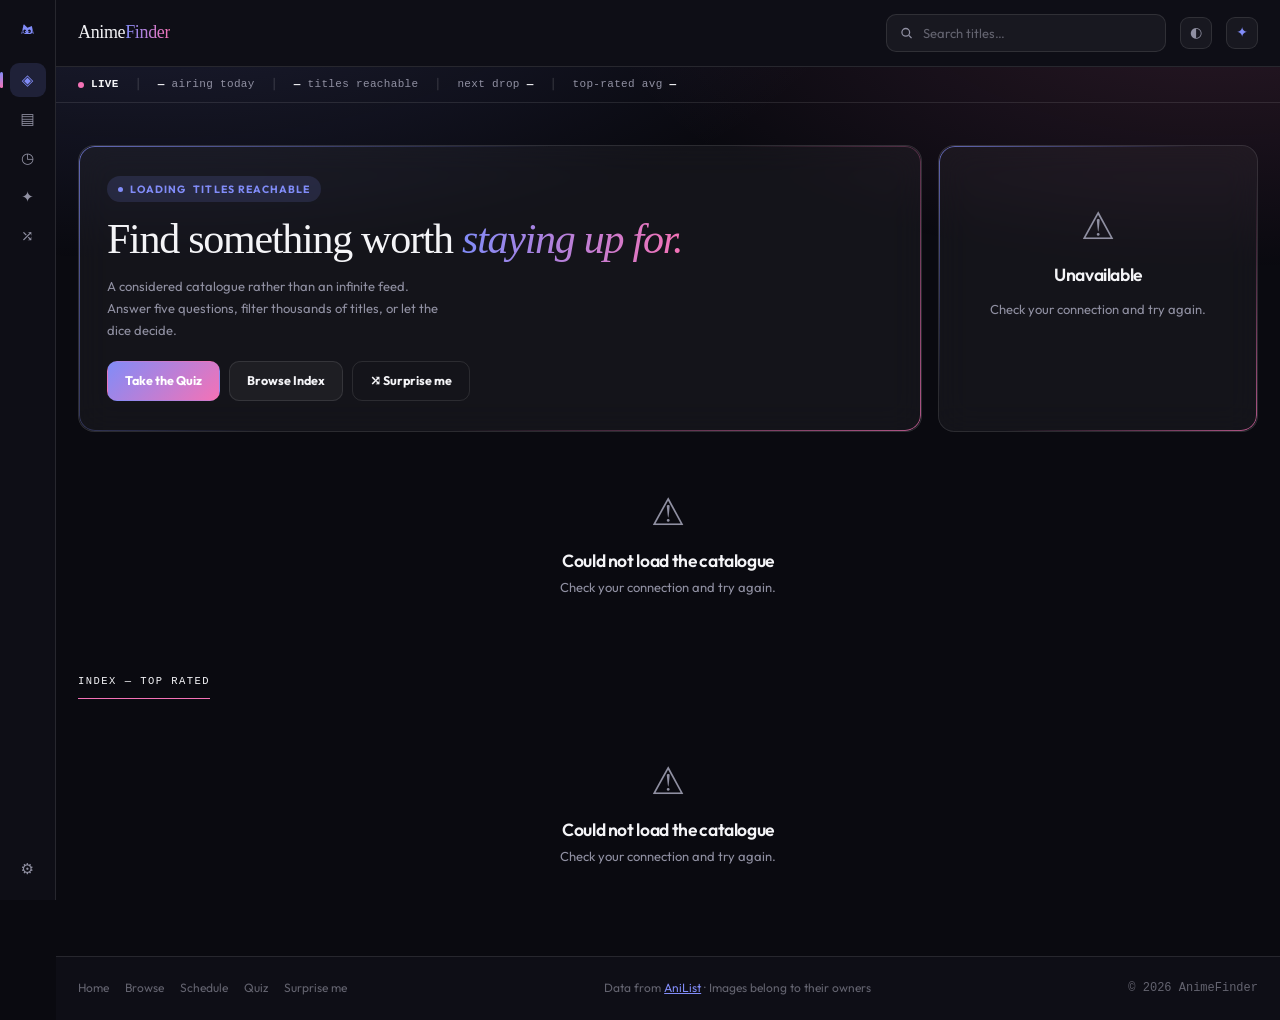
<file: index.html>
<!DOCTYPE html>
<html lang="en" data-mode="dark">
<head>
<meta charset="UTF-8">
<meta name="viewport" content="width=device-width, initial-scale=1.0">
<title>AnimeFinder — Discover Your Next Favorite Anime</title>
<meta name="description" content="A considered catalogue of anime. Ranked, scored, and quiet enough to browse.">
<meta name="theme-color" content="#0a0a10">
<link rel="icon" href="data:image/svg+xml,%3Csvg xmlns='http://www.w3.org/2000/svg' viewBox='0 0 100 100'%3E%3Cg fill='%23e8304f'%3E%3Cpath fill-rule='evenodd' d='M34.5 27.7 L30.6 35.2 C30.2 36.4 31.4 36.8 32.4 37.4 C30.4 38 30 39 30.4 40 L28.6 48 C26.8 60 30.5 69.8 45 69.8 L58 69.8 C72.5 69.8 74 60 71.8 48 L68.9 34.5 L50 42 Z M31.7 57.4 a6.5 7.4 0 1 0 13 0 a6.5 7.4 0 1 0 -13 0 Z M51.6 57.4 a6.5 7.4 0 1 0 13 0 a6.5 7.4 0 1 0 -13 0 Z'/%3E%3Cellipse cx='41.2' cy='58.4' rx='2.4' ry='3.4'/%3E%3Cellipse cx='55.7' cy='58.4' rx='2.4' ry='3.4'/%3E%3C/g%3E%3Cg stroke='%23e8304f' stroke-width='2.4' stroke-linecap='round' fill='none'%3E%3Cpath d='M23.6 61.6 L27.8 63.4'/%3E%3Cpath d='M23.2 66.9 L27.4 65.2'/%3E%3Cpath d='M76.4 61.6 L72.2 63.4'/%3E%3Cpath d='M76.8 66.9 L72.6 65.2'/%3E%3C/g%3E%3C/svg%3E">
<link rel="preconnect" href="https://fonts.googleapis.com">
<link rel="preconnect" href="https://fonts.gstatic.com" crossorigin>
<link rel="preconnect" href="https://s4.anilist.co">
<link href="https://fonts.googleapis.com/css2?family=Outfit:wght@300;400;500;600;700&display=swap" rel="stylesheet">
<style>
/* ============================================================
   1. TOKENS
   Every colour in the app resolves through these. A theme is a
   block of variable assignments; components never name a colour.
   ============================================================ */
:root{
  --serif: Georgia, "Times New Roman", serif;
  --mono: ui-monospace, "SF Mono", Menlo, Consolas, monospace;
  --sans: 'Outfit', system-ui, -apple-system, "Segoe UI", sans-serif;
  --rail-w: 56px;
  --ease: cubic-bezier(.22,.68,.36,1);
  color-scheme: dark;
}
[data-mode="dark"]{
  --bg:#0a0a10; --bg2:#0e0e16; --sf:#14141d; --sf2:#1c1c28;
  --glass:rgba(255,255,255,.045); --glass2:rgba(255,255,255,.08);
  --bd:rgba(255,255,255,.10); --bd2:rgba(255,255,255,.22);
  --tx:#f4f4f7; --mu:#9090a2; --dim:#63636f;
  --ac1:#818cf8; --ac2:#f472b6; --aci:#0a0a12;
  --acsoft:rgba(129,140,248,.15);
  --shi:rgba(0,0,0,.9);
  --score-hi:#4ade80; --score-mid:#fbbf24; --score-lo:#fb923c;
  --ovl:rgba(6,6,12,.72);
  --bar:rgba(10,10,16,.82);
  --sh:0 20px 50px -24px rgba(0,0,0,.9);
}
[data-mode="light"]{
  --bg:#f6f6fa; --bg2:#eeeef5; --sf:#ffffff; --sf2:#f7f7fb;
  --glass:rgba(255,255,255,.66); --glass2:rgba(255,255,255,.9);
  --bd:rgba(18,18,32,.12); --bd2:rgba(18,18,32,.26);
  --tx:#12121a; --mu:#5e5e72; --dim:#8b8b9c;
  --ac1:#4f46e5; --ac2:#db2777; --aci:#ffffff;
  --acsoft:rgba(79,70,229,.12);
  --shi:rgba(40,40,80,.30);
  --score-hi:#15803d; --score-mid:#b45309; --score-lo:#c2410c;
  --ovl:rgba(20,20,40,.42);
  --bar:rgba(246,246,250,.85);
  --sh:0 16px 40px -22px rgba(40,40,80,.35);
  color-scheme: light;
}

/* ============================================================
   1b. THEMES
   Accent pairs layered over the dark/light surface system, so every
   theme works in both modes. Light variants are darkened to hold
   contrast on light surfaces.
   ============================================================ */
[data-mode="dark"][data-theme="indigo"]{--ac1:#818cf8;--ac2:#f472b6;--acsoft:rgba(129,140,248,.15)}
[data-mode="dark"][data-theme="ember"] {--ac1:#fb923c;--ac2:#f43f5e;--acsoft:rgba(251,146,60,.15)}
[data-mode="dark"][data-theme="mint"]  {--ac1:#2dd4bf;--ac2:#a3e635;--acsoft:rgba(45,212,191,.14)}
[data-mode="dark"][data-theme="violet"]{--ac1:#a78bfa;--ac2:#e879f9;--acsoft:rgba(167,139,250,.16)}
[data-mode="dark"][data-theme="rose"]  {--ac1:#fb7185;--ac2:#fcd34d;--acsoft:rgba(251,113,133,.15)}

[data-mode="light"][data-theme="indigo"]{--ac1:#4f46e5;--ac2:#be185d;--acsoft:rgba(79,70,229,.12)}
[data-mode="light"][data-theme="ember"] {--ac1:#c2410c;--ac2:#b91c1c;--acsoft:rgba(194,65,12,.12)}
[data-mode="light"][data-theme="mint"]  {--ac1:#0f766e;--ac2:#4d7c0f;--acsoft:rgba(15,118,110,.12)}
[data-mode="light"][data-theme="violet"]{--ac1:#6d28d9;--ac2:#a21caf;--acsoft:rgba(109,40,217,.12)}
[data-mode="light"][data-theme="rose"]  {--ac1:#be123c;--ac2:#a16207;--acsoft:rgba(190,18,60,.12)}

/* ---------- pastel themes ----------
   Pastels are light by nature, so dark mode uses the soft tints directly
   while light mode steps them down to a readable mid-tone and washes the
   surfaces with the same hue. */
[data-mode="dark"][data-theme="sorbet"]{--ac1:#f9a8d4;--ac2:#fdba74;--acsoft:rgba(249,168,212,.16);--bg:#0e0a10;--bg2:#141017}
[data-mode="dark"][data-theme="cloud"] {--ac1:#a5b4fc;--ac2:#7dd3fc;--acsoft:rgba(165,180,252,.16);--bg:#0a0a11;--bg2:#10101a}
[data-mode="dark"][data-theme="matcha"]{--ac1:#86efac;--ac2:#bef264;--acsoft:rgba(134,239,172,.15);--bg:#0a0f0d;--bg2:#0f1512}
[data-mode="dark"][data-theme="blush"] {--ac1:#fda4af;--ac2:#d8b4fe;--acsoft:rgba(253,164,175,.16);--bg:#100a11;--bg2:#171018}

[data-mode="light"][data-theme="sorbet"]{--ac1:#e0447c;--ac2:#ea7317;--acsoft:rgba(224,68,124,.11);--bg:#fff7f9;--bg2:#fdeef2}
[data-mode="light"][data-theme="cloud"] {--ac1:#5561e6;--ac2:#0b93d9;--acsoft:rgba(85,97,230,.11);--bg:#f5f7ff;--bg2:#eaeffc}
[data-mode="light"][data-theme="matcha"]{--ac1:#10a37a;--ac2:#6f9e14;--acsoft:rgba(16,163,122,.11);--bg:#f4fbf7;--bg2:#e7f5ec}
[data-mode="light"][data-theme="blush"] {--ac1:#e8446b;--ac2:#8b5cf6;--acsoft:rgba(232,68,107,.11);--bg:#fff6f8;--bg2:#fceef3}

/* ============================================================
   2. BASE
   ============================================================ */
*,*::before,*::after{box-sizing:border-box}
html{-webkit-text-size-adjust:100%}
body{
  margin:0; background:var(--bg); color:var(--tx);
  font:400 15px/1.55 var(--sans);
  -webkit-font-smoothing:antialiased;
  transition:background .3s,color .3s;
}
body::before{
  content:""; position:fixed; inset:0; pointer-events:none; z-index:0;
  background:
    radial-gradient(90% 55% at 12% -5%, color-mix(in srgb,var(--ac1) 16%,transparent), transparent 62%),
    radial-gradient(80% 50% at 95% 0%,  color-mix(in srgb,var(--ac2) 13%,transparent), transparent 60%);
}
h1,h2,h3,h4{margin:0; font-weight:600; letter-spacing:-.02em; line-height:1.15}
p{margin:0}
a{color:inherit}
button,input,select{font:inherit; color:inherit}
img{display:block; max-width:100%}
::selection{background:var(--ac1); color:var(--aci)}
:focus-visible{outline:2px solid var(--ac1); outline-offset:2px; border-radius:6px}
.sr{position:absolute;width:1px;height:1px;overflow:hidden;clip:rect(0 0 0 0);white-space:nowrap}
.mono{font-family:var(--mono)}
.serif{font-family:var(--serif)}

/* scrollbars */
*::-webkit-scrollbar{width:9px;height:9px}
*::-webkit-scrollbar-track{background:var(--bg2)}
*::-webkit-scrollbar-thumb{background:var(--bd2);border-radius:5px}
*::-webkit-scrollbar-thumb:hover{background:var(--mu)}
.nobar::-webkit-scrollbar{display:none}
.nobar{-ms-overflow-style:none; scrollbar-width:none}

/* ============================================================
   3. MATERIALS  — glass, gradient hairline, gradient fills
   ============================================================ */
.glass{
  position:relative; background:var(--glass);
  backdrop-filter:blur(16px); -webkit-backdrop-filter:blur(16px);
  border:1px solid var(--bd); border-radius:var(--r,16px);
}
/* signature: 1px gradient edge */
.grad-br{position:relative}
.grad-br::after{
  content:""; position:absolute; inset:0; border-radius:inherit; padding:1px;
  pointer-events:none;
  background:linear-gradient(135deg,var(--ac1),transparent 42%,transparent 58%,var(--ac2));
  -webkit-mask:linear-gradient(#000 0 0) content-box,linear-gradient(#000 0 0);
  -webkit-mask-composite:xor; mask-composite:exclude;
  opacity:.7;
}
.grad-t{
  background:linear-gradient(90deg,var(--ac1),var(--ac2));
  -webkit-background-clip:text; background-clip:text; color:transparent;
}
.grad-b{background:linear-gradient(135deg,var(--ac1),var(--ac2)); color:#fff}
.grad-brd{border:1px solid transparent; background-image:linear-gradient(var(--bg),var(--bg)),linear-gradient(135deg,var(--ac1),var(--ac2)); background-origin:border-box; background-clip:padding-box,border-box}

/* ============================================================
   4. SHELL — rail + main
   ============================================================ */
.shell{position:relative;z-index:1;display:grid;grid-template-columns:var(--rail-w) minmax(0,1fr);min-height:100vh}
.rail{
  position:sticky; top:0; height:100vh; z-index:40;
  display:flex; flex-direction:column; align-items:center; gap:5px;
  padding:14px 0; background:var(--bg2); border-right:1px solid var(--bd);
}
.rail .mk{
  width:30px;height:30px;border-radius:9px;margin-bottom:14px;
  color:var(--ac1);display:grid;place-items:center;transition:.22s;flex-shrink:0;
}
.rail .mk svg{width:23px;height:23px;display:block}
.rail .mk:hover{color:var(--ac2);transform:scale(1.1) rotate(-4deg)}
.rbtn{
  position:relative;width:36px;height:34px;border:0;border-radius:9px;background:transparent;
  color:var(--mu);font-size:15px;cursor:pointer;display:grid;place-items:center;transition:.18s;
}
.rbtn:hover{background:var(--glass2);color:var(--tx)}
.rbtn[aria-current="page"]{background:var(--acsoft);color:var(--ac1)}
.rbtn[aria-current="page"]::before{
  content:"";position:absolute;left:-10px;top:50%;transform:translateY(-50%);
  width:3px;height:16px;border-radius:2px;background:linear-gradient(180deg,var(--ac1),var(--ac2));
}
.rail .gap{margin-top:auto}
.main{min-width:0;display:flex;flex-direction:column}

/* top bar */
.topbar{
  display:flex;align-items:center;gap:14px;padding:14px 22px;
  border-bottom:1px solid var(--bd); background:var(--bg2);
  position:sticky; top:0; z-index:30;
}
.topbar .logo{font-family:var(--serif);font-size:18px;letter-spacing:-.02em;white-space:nowrap}
.topbar .logo em{font-style:normal}
.topbar .search{
  flex:1;max-width:280px;margin-left:auto;display:flex;align-items:center;gap:8px;
  padding:7px 13px;border-radius:10px;background:var(--glass);border:1px solid var(--bd);
  color:var(--mu);font-size:13px;cursor:text;
}
.topbar .search input{
  border:0;background:transparent;outline:0;width:100%;font-size:13px;color:var(--tx);
}
.topbar .search input::placeholder{color:var(--dim)}
.iconbtn{
  width:32px;height:32px;border-radius:9px;border:1px solid var(--bd);background:var(--glass);
  color:var(--mu);cursor:pointer;display:grid;place-items:center;font-size:14px;transition:.18s;flex-shrink:0;
}
.iconbtn:hover{color:var(--tx);border-color:var(--bd2)}

/* theme picker */
.themepick{position:relative}
.thememenu{
  position:absolute;top:calc(100% + 8px);right:0;z-index:60;min-width:172px;
  padding:6px;box-shadow:var(--sh);
}
.thememenu[hidden]{display:none}
.thememenu u{
  display:block;padding:6px 9px 7px;font-family:var(--mono);font-size:9px;
  letter-spacing:.14em;text-transform:uppercase;color:var(--dim);text-decoration:none;
}
.thememenu button{
  display:flex;align-items:center;gap:9px;width:100%;padding:7px 9px;
  border:0;border-radius:8px;background:transparent;color:var(--mu);
  font-size:12.5px;font-weight:600;cursor:pointer;text-align:left;transition:.15s;
}
.thememenu button:hover{background:var(--glass2);color:var(--tx)}
.thememenu button[aria-checked="true"]{color:var(--tx);background:var(--acsoft)}
.thememenu button i{width:16px;height:16px;border-radius:5px;flex-shrink:0;box-shadow:inset 0 0 0 1px rgba(255,255,255,.18)}
.thememenu button[aria-checked="true"]::after{content:"✓";margin-left:auto;color:var(--ac1)}

/* ticker */
.ticker{
  display:flex;align-items:center;gap:16px;padding:9px 22px;
  border-bottom:1px solid var(--bd);overflow-x:auto;white-space:nowrap;
  font-family:var(--mono);font-size:11px;color:var(--mu);letter-spacing:.03em;
}
.ticker .live{display:inline-flex;align-items:center;gap:7px;color:var(--tx);font-weight:600}
.ticker .live i{width:6px;height:6px;border-radius:50%;background:var(--ac2);animation:pulse 2s infinite}
.ticker em{font-style:normal;color:var(--tx);font-weight:700}
.ticker .sep{color:var(--bd2);flex-shrink:0}
@keyframes pulse{0%,100%{opacity:1}50%{opacity:.35}}

/* page body */
.page{padding:22px 22px 40px;flex:1}
.page-head{margin-bottom:18px}
.page-head h2{font-family:var(--serif);font-size:26px;font-weight:400;letter-spacing:-.03em}
.page-head p{color:var(--mu);font-size:13px;margin-top:5px}

/* ============================================================
   5. PRIMITIVES
   ============================================================ */
.btn{
  display:inline-flex;align-items:center;justify-content:center;gap:7px;
  padding:9px 17px;border-radius:10px;border:1px solid var(--bd);
  background:var(--glass);color:var(--tx);font-size:12.5px;font-weight:700;
  cursor:pointer;transition:.18s;text-decoration:none;white-space:nowrap;
}
.btn:hover{border-color:var(--bd2);background:var(--glass2);transform:translateY(-1px)}
.btn.primary{background:linear-gradient(135deg,var(--ac1),var(--ac2));border-color:transparent;color:#fff}
.btn.primary:hover{filter:brightness(1.08)}
.btn.ghost{background:transparent}
.btn.sm{padding:6px 12px;font-size:11.5px;border-radius:8px}

.field{position:relative}
.field input,.select{
  width:100%;padding:9px 13px;border-radius:10px;
  background:var(--glass);border:1px solid var(--bd);color:var(--tx);
  font-size:13px;transition:.18s;
}
.field input::placeholder{color:var(--dim)}
.field input:focus,.select:focus{outline:0;border-color:var(--ac1);background:var(--glass2)}
.select{
  cursor:pointer;padding-right:32px;appearance:none;-webkit-appearance:none;
  background-image:url("data:image/svg+xml,%3Csvg xmlns='http://www.w3.org/2000/svg' viewBox='0 0 20 20' fill='none' stroke='%23888' stroke-width='2' stroke-linecap='round'%3E%3Cpath d='M5 7.5l5 5 5-5'/%3E%3C/svg%3E");
  background-repeat:no-repeat;background-position:right 10px center;background-size:12px;
}
.select option{background:var(--bg2);color:var(--tx)}
.field .clear{
  position:absolute;right:4px;top:50%;transform:translateY(-50%);
  width:26px;height:26px;border:0;border-radius:7px;background:transparent;
  color:var(--dim);cursor:pointer;display:grid;place-items:center;
}
.field .clear:hover{color:var(--tx);background:var(--glass2)}

.pills{display:flex;gap:6px;flex-wrap:wrap}
.pill{
  padding:6px 12px;border-radius:99px;border:1px solid var(--bd);
  background:var(--glass);color:var(--mu);font-size:11.5px;font-weight:600;cursor:pointer;transition:.15s;
}
.pill:hover{color:var(--tx);border-color:var(--bd2)}
.pill[aria-pressed="true"]{background:linear-gradient(135deg,var(--ac1),var(--ac2));color:#fff;border-color:transparent}

.tag{
  padding:3px 8px;border-radius:99px;font-size:9.5px;font-weight:800;
  letter-spacing:.12em;text-transform:uppercase;
}
.tag.a{background:var(--acsoft);color:var(--ac1)}
.tag.g{background:color-mix(in srgb,var(--score-hi) 16%,transparent);color:var(--score-hi)}

.eyebrow{
  display:inline-flex;align-self:flex-start;align-items:center;gap:7px;
  padding:5px 11px;border-radius:99px;width:fit-content;
  background:var(--acsoft);color:var(--ac1);font-size:10.5px;font-weight:700;
  letter-spacing:.1em;text-transform:uppercase;
}
.eyebrow i{width:5px;height:5px;border-radius:50%;background:var(--ac1)}

/* section header — mono tabs with accent underline */
.shead{display:flex;align-items:baseline;gap:20px;margin:26px 0 2px;flex-wrap:wrap}
.shead .tab{
  font-family:var(--mono);font-size:10.5px;letter-spacing:.14em;text-transform:uppercase;
  color:var(--mu);padding-bottom:9px;border-bottom:1px solid transparent;cursor:pointer;
}
.shead .tab[aria-selected="true"]{color:var(--tx);border-color:var(--ac2)}
.shead .aside{margin-left:auto;font-family:var(--mono);font-size:10px;color:var(--dim)}

/* ============================================================
   6. SHELF — bare posters, no card chrome
   ============================================================ */
.shelf{display:flex;gap:13px;overflow-x:auto;padding:14px 2px 6px;scroll-snap-type:x proximity}

/* auto-scrolling shelf: the item list is duplicated into two halves and the
   track slides exactly one half-width, so the loop is seamless and every
   item gets shown. Pauses on hover. */
.shelf.auto{overflow:hidden;padding:14px 0 6px;scroll-snap-type:none}
.shelf.auto .track{display:flex;width:max-content;animation:afslide var(--dur,48s) linear infinite;will-change:transform}
.shelf.auto[data-dir="-1"] .track{animation-direction:reverse}
.shelf.auto .track:hover{animation-play-state:paused}
.shelf.auto .half{display:flex;gap:13px;padding:0 6.5px} /* half-gap each side keeps the seam even */
@keyframes afslide{from{transform:translateX(0)}to{transform:translateX(-50%)}}
@media(prefers-reduced-motion:reduce){.shelf.auto .track{animation:none}}
.sitem{flex:0 0 clamp(96px,13vw,132px);scroll-snap-align:start;cursor:pointer}
.sitem .ph{
  aspect-ratio:2/3;border-radius:10px;overflow:hidden;background:var(--sf2);
  border:1px solid var(--bd);
}
.sitem .ph img{width:100%;height:100%;object-fit:cover;transition:transform .5s var(--ease)}
.sitem:hover .ph img{transform:scale(1.07)}
.sitem h4{margin-top:9px;font-size:12px;font-weight:600;line-height:1.3;letter-spacing:-.01em;
  display:-webkit-box;-webkit-line-clamp:2;-webkit-box-orient:vertical;overflow:hidden;min-height:31px}
.sitem .m{font-family:var(--mono);font-size:10px;color:var(--dim);margin-top:3px}
.sitem .score{
  position:absolute;top:6px;right:6px;padding:2px 6px;border-radius:6px;
  background:var(--ovl);backdrop-filter:blur(4px);color:var(--score-hi);
  font-size:10px;font-weight:800;
}
.sitem .ph{position:relative}

/* ============================================================
   7. INDEX TABLE — dense data rows
   ============================================================ */
.idx{border-radius:16px;overflow:hidden;border:1px solid var(--bd);background:var(--glass)}
.idx .hd,.idx .row{display:flex;align-items:center;gap:12px;padding:9px 16px}
.idx .hd{
  border-bottom:1px solid var(--bd);font-family:var(--mono);font-size:9px;
  letter-spacing:.14em;text-transform:uppercase;color:var(--dim);
}
/* header cells must flex exactly like their row counterparts or columns drift */
.idx .hd .grow{flex:1;min-width:0}
.idx .row{border-bottom:1px solid var(--bd);cursor:pointer;transition:background .15s}
.idx .row:last-child{border-bottom:0}
.idx .row:hover{background:var(--glass2)}
.idx .rk{font-family:var(--mono);font-size:10px;color:var(--dim);width:22px;flex-shrink:0}
.idx .th{width:28px;height:38px;border-radius:6px;overflow:hidden;background:var(--sf2);flex-shrink:0}
.idx .th img{width:100%;height:100%;object-fit:cover}
.idx .tx{flex:1;min-width:0}
.idx .tx b{display:block;font-size:12.5px;font-weight:600;white-space:nowrap;overflow:hidden;text-overflow:ellipsis;letter-spacing:-.01em}
.idx .tx i{display:block;font-style:normal;font-family:var(--mono);font-size:9.5px;color:var(--dim);
  white-space:nowrap;overflow:hidden;text-overflow:ellipsis;margin-top:2px;text-transform:uppercase}
.idx .md{font-family:var(--mono);font-size:10.5px;color:var(--mu);width:46px;flex-shrink:0}
.idx .bar{width:66px;height:5px;border-radius:3px;background:var(--sf2);border:1px solid var(--bd);flex-shrink:0;overflow:hidden}
.idx .bar em{display:block;height:100%;background:linear-gradient(90deg,var(--ac1),var(--ac2))}
.idx .sc{font-family:var(--mono);font-size:11.5px;font-weight:700;width:32px;text-align:right;flex-shrink:0}

/* ============================================================
   8. GRID (secondary browse view)
   ============================================================ */
.grid{display:grid;grid-template-columns:repeat(auto-fill,minmax(140px,1fr));gap:14px;margin-top:16px}
.gcard{cursor:pointer}
.gcard .ph{aspect-ratio:2/3;border-radius:12px;overflow:hidden;background:var(--sf2);border:1px solid var(--bd);position:relative}
.gcard .ph img{width:100%;height:100%;object-fit:cover;transition:transform .5s var(--ease)}
.gcard:hover .ph img{transform:scale(1.06)}
.gcard h4{margin-top:9px;font-size:12.5px;font-weight:600;line-height:1.3;
  display:-webkit-box;-webkit-line-clamp:2;-webkit-box-orient:vertical;overflow:hidden;min-height:32px}
.gcard .m{font-family:var(--mono);font-size:10px;color:var(--dim);margin-top:3px;display:flex;justify-content:space-between}

/* ============================================================
   9. HERO
   ============================================================ */
.hero{display:grid;grid-template-columns:minmax(0,1fr) clamp(240px,25vw,320px);gap:16px;margin-top:20px}
.hero .copy{padding:30px 28px;display:flex;flex-direction:column;justify-content:center}
.hero h1{font-family:var(--serif);font-size:clamp(26px,3.4vw,42px);line-height:1.04;font-weight:400;letter-spacing:-.03em}
.hero h1 em{font-style:italic}
.hero p{margin-top:13px;color:var(--mu);font-size:13px;line-height:1.7;max-width:38ch}
.hero .cta{display:flex;gap:9px;margin-top:20px;flex-wrap:wrap}

/* featured carousel: small cinematic panel, slow push, cross-fade */
.fcar{position:relative;height:100%;min-height:208px;border-radius:16px;overflow:hidden}
.fslide{position:absolute;inset:0;opacity:0;transition:opacity .9s ease;cursor:pointer}
.fslide.on{opacity:1}
.fslide img{width:100%;height:100%;object-fit:cover;transform:scale(1.02)}
.fslide.on img{animation:kenburns 16s ease-out forwards}
@keyframes kenburns{from{transform:scale(1.02) translate(0,0)}to{transform:scale(1.15) translate(-1.4%,-1%)}}
.fslide .lb{position:absolute;inset:auto 0 0 0;padding:26px 13px 13px;
  background:linear-gradient(transparent,rgba(0,0,0,.9));color:#fff;z-index:2}
.fslide .lb u{text-decoration:none;display:block;font-family:var(--mono);font-size:8.5px;letter-spacing:.14em;text-transform:uppercase;opacity:.75}
.fslide .lb b{display:block;font-size:12.5px;font-weight:600;margin-top:3px;line-height:1.25;
  display:-webkit-box;-webkit-line-clamp:2;-webkit-box-orient:vertical;overflow:hidden}
.fdots{position:absolute;right:11px;top:11px;display:flex;gap:5px;z-index:3}
.fdots button{width:15px;height:3px;padding:0;border:0;border-radius:2px;cursor:pointer;
  background:rgba(255,255,255,.4);transition:width .3s,background .3s}
.fdots button:hover{background:rgba(255,255,255,.75)}
.fdots button[aria-current="true"]{width:26px;background:#fff}
@media(prefers-reduced-motion:reduce){
  .fslide.on img{animation:none}
}

/* ============================================================
   10. FILTERS
   ============================================================ */
.toolbar{
  position:sticky;top:0;z-index:20;padding:14px;margin:-22px -22px 0;
  border-bottom:1px solid var(--bd);background:var(--bar);
  backdrop-filter:blur(18px);-webkit-backdrop-filter:blur(18px);
}
.toolbar .row1{display:flex;gap:10px;align-items:center;flex-wrap:wrap}
.toolbar .row1 .field{flex:1 1 220px;min-width:180px}
.toolbar .adv{margin-top:12px;padding-top:12px;border-top:1px solid var(--bd);
  display:grid;grid-template-columns:repeat(auto-fit,minmax(140px,1fr));gap:10px}
/* an explicit display rule outranks the [hidden] UA style, so restate it */
.toolbar .adv[hidden]{display:none}
.toolbar .adv .field,input.num{
  width:100%;padding:9px 13px;border-radius:10px;
  background:var(--glass);border:1px solid var(--bd);color:var(--tx);
  font-size:13px;transition:.18s;
}
input.num::placeholder{color:var(--dim)}
input.num:focus{outline:0;border-color:var(--ac1);background:var(--glass2)}
.toolbar .foot{margin-top:12px;padding-top:12px;border-top:1px solid var(--bd);
  display:flex;align-items:center;gap:10px;flex-wrap:wrap}
.count{font-family:var(--mono);font-size:11px;color:var(--dim)}

/* ============================================================
   11. SCHEDULE
   ============================================================ */
.days{display:flex;gap:9px;overflow-x:auto;padding:4px 2px 10px}
.day{
  flex-shrink:0;min-width:70px;padding:11px 8px;border-radius:12px;cursor:pointer;
  border:1px solid var(--bd);background:var(--glass);color:var(--mu);
  display:flex;flex-direction:column;align-items:center;gap:2px;transition:.18s;
}
.day:hover{border-color:var(--bd2);color:var(--tx)}
.day[aria-pressed="true"]{
  background:var(--acsoft);border-color:var(--ac1);color:var(--ac1);
  box-shadow:0 8px 22px -14px var(--ac1);
}
.day u{text-decoration:none;font-family:var(--mono);font-size:9px;letter-spacing:.12em;text-transform:uppercase}
.day b{font-size:19px;font-weight:700;line-height:1}

/* ============================================================
   12. QUIZ
   ============================================================ */
.quizwrap{max-width:760px;margin:0 auto}
.qprog{margin-bottom:18px}
.qprog .lbl{display:flex;justify-content:space-between;font-family:var(--mono);font-size:10px;
  letter-spacing:.12em;text-transform:uppercase;color:var(--dim);margin-bottom:7px}
.qprog .track{height:3px;border-radius:2px;background:var(--sf2);overflow:hidden}
.qprog .fill{height:100%;background:linear-gradient(90deg,var(--ac1),var(--ac2));transition:width .45s var(--ease)}
.qcard{padding:26px;position:relative;overflow:hidden}
.qcard h2{font-family:var(--serif);font-size:26px;font-weight:400;margin-bottom:20px;letter-spacing:-.02em}
.qopts{display:grid;grid-template-columns:repeat(auto-fit,minmax(240px,1fr));gap:10px}
.qopt{
  display:flex;align-items:center;gap:12px;padding:13px;border-radius:12px;cursor:pointer;
  border:1px solid var(--bd);background:var(--glass);text-align:left;transition:.18s;
}
.qopt:hover{border-color:var(--ac1);background:var(--acsoft);transform:translateY(-2px)}
.qopt .ic{font-size:22px;width:40px;height:40px;flex-shrink:0;border-radius:9px;
  background:var(--sf2);display:grid;place-items:center}
.qopt b{display:block;font-size:13.5px;font-weight:700}
.qopt i{display:block;font-style:normal;font-size:11.5px;color:var(--mu);margin-top:1px}

/* ============================================================
   13. MODALS
   ============================================================ */
.ovl{
  position:fixed;inset:0;z-index:80;display:none;
  align-items:center;justify-content:center;padding:20px;
  background:rgba(4,4,10,.78);backdrop-filter:blur(6px);
}
.ovl.open{display:flex}
.dlg{
  width:100%;max-width:980px;max-height:90vh;overflow-y:auto;
  border-radius:18px;border:1px solid var(--bd);background:var(--bg);
  box-shadow:var(--sh);position:relative;
}
.dlg.sm{max-width:420px}
.dlg .x{
  position:sticky;top:0;float:right;z-index:5;margin:12px 12px 0 0;
  width:34px;height:34px;border-radius:10px;border:1px solid var(--bd);
  background:var(--ovl);backdrop-filter:blur(8px);color:var(--tx);cursor:pointer;
  display:grid;place-items:center;transition:.18s;
}
.dlg .x:hover{background:var(--ac2);border-color:transparent}
.hero-img{position:relative;height:190px;border-radius:18px 18px 0 0;overflow:hidden}
.hero-img img{position:absolute;inset:0;width:100%;height:100%;object-fit:cover}
.hero-img .grad{position:absolute;inset:0;background:linear-gradient(transparent 20%,var(--bg) 94%)}

/* modal hierarchy: identity -> numbers -> story -> cast -> related -> specs */
.mhead{padding:0 26px}
.mhead h2{font-family:var(--serif);font-size:clamp(22px,3vw,32px);font-weight:400;letter-spacing:-.03em}
.mhead .mnative{color:var(--mu);font-size:13px;margin-top:3px}
.mgenres{display:flex;flex-wrap:wrap;gap:6px;margin-top:12px}
.mstats{display:grid;grid-template-columns:repeat(4,1fr);gap:10px;padding:18px 26px 0}
.mstats>div{padding:12px;border-radius:10px;background:var(--glass);border:1px solid var(--bd);text-align:center}
.mstats b{display:block;font-size:19px;font-weight:700;letter-spacing:-.02em}
.mstats u{text-decoration:none;display:block;font-family:var(--mono);font-size:9px;letter-spacing:.12em;
  text-transform:uppercase;color:var(--dim);margin-top:2px}
.msec{padding:0 26px;margin-top:22px}
/* rails must be able to shrink inside the dialog or they force horizontal scroll */
.msec,.mcol{min-width:0}
.msplit{display:grid;grid-template-columns:1fr 1fr;gap:26px;
  padding:24px 26px 26px;margin-top:24px;border-top:1px solid var(--bd)}
.msec,.mcol{min-width:0}
.mcol h3{font-size:15px;margin-bottom:12px}
.kv{display:flex;justify-content:space-between;gap:10px;padding:7px 0;border-bottom:1px solid var(--bd);font-size:12.5px}
.kv span{color:var(--mu);flex-shrink:0}
.kv b{font-weight:600;text-align:right;min-width:0;overflow:hidden;text-overflow:ellipsis;white-space:nowrap}
/* characters — horizontal rail: bigger tiles, full portrait crop, names wrap */
.chrail{display:flex;gap:10px;overflow-x:auto;padding-bottom:8px}
.chrail figure{flex:0 0 118px;cursor:pointer}
.chrail .ph{aspect-ratio:2/3;border-radius:10px;overflow:hidden;border:1px solid var(--bd);background:var(--sf2)}
.chrail img{width:100%;height:100%;object-fit:cover;object-position:center top}
.chrail figcaption{padding:7px 2px 0;font-size:11px;font-weight:600;line-height:1.25}
.chrail figcaption i{display:block;font-style:normal;color:var(--dim);font-weight:400;font-size:9.5px;margin-top:2px}

/* related titles — franchise + recommendations share one rail style */
.relrail{display:flex;gap:10px;overflow-x:auto;padding-bottom:8px}
.relrail figure{flex:0 0 128px;cursor:pointer}
.relrail .ph{aspect-ratio:2/3;border-radius:10px;overflow:hidden;border:1px solid var(--bd);position:relative;background:var(--sf2)}
.relrail img{width:100%;height:100%;object-fit:cover}
.relrail figcaption{margin-top:7px;font-size:11px;line-height:1.25;color:var(--mu);font-weight:500}
.relrail .rel{position:absolute;top:0;left:0;padding:3px 7px;border-radius:0 0 8px 0;
  background:linear-gradient(135deg,var(--ac1),var(--ac2));color:#fff;font-size:8.5px;font-weight:800;letter-spacing:.1em;text-transform:uppercase}

/* clamp titles to two lines instead of truncating to "sh…" */
.lc2{display:-webkit-box;-webkit-line-clamp:2;-webkit-box-orient:vertical;overflow:hidden}
.lc3{display:-webkit-box;-webkit-line-clamp:3;-webkit-box-orient:vertical;overflow:hidden}
/* a long blurb shouldn't shove the rails below the fold */
.synopsis{max-height:212px;overflow-y:auto;padding-right:8px}
.trailer{aspect-ratio:16/9;border-radius:12px;overflow:hidden;border:1px solid var(--bd)}
.trailer iframe{width:100%;height:100%;border:0}

/* rich text — AniList descriptions arrive as raw HTML */
.rich{font-size:13.5px;line-height:1.75;color:var(--mu)}
.rich p{margin:0 0 11px} .rich p:last-child{margin:0}
.rich a{color:var(--ac1);text-decoration:underline}
.rich b,.rich strong{color:var(--tx);font-weight:700}
.rich i,.rich em{font-style:italic}
.rich ul,.rich ol{margin:0 0 11px 20px} .rich ul{list-style:disc} .rich ol{list-style:decimal}

/* ============================================================
   14. STATES / MISC
   ============================================================ */
.load{display:flex;flex-direction:column;align-items:center;gap:14px;padding:60px 20px;color:var(--dim);font-size:13px}
.spin{width:34px;height:34px;border-radius:50%;border:2px solid var(--bd);border-top-color:var(--ac1);animation:spin .8s linear infinite}
@keyframes spin{to{transform:rotate(360deg)}}
.empty{text-align:center;padding:50px 20px;color:var(--mu)}
.empty .big{font-size:38px;margin-bottom:10px}

.foot{margin-top:auto;padding:22px;border-top:1px solid var(--bd);background:var(--bg2);
  display:flex;gap:16px;align-items:center;justify-content:space-between;flex-wrap:wrap;font-size:12px;color:var(--dim)}
.foot .links{display:flex;gap:16px;flex-wrap:wrap}
.foot button{background:none;border:0;color:var(--dim);cursor:pointer;font-size:12px;padding:0}
.foot button:hover{color:var(--ac1)}

.pager{display:flex;align-items:center;justify-content:center;gap:14px;margin-top:26px}
.pager button{width:40px;height:40px;border-radius:50%;border:1px solid var(--bd);background:var(--glass);
  color:var(--tx);cursor:pointer;display:grid;place-items:center;transition:.18s}
.pager button:hover:not(:disabled){border-color:var(--ac1);color:var(--ac1)}
.pager button:disabled{opacity:.35;cursor:not-allowed}
.pager span{font-family:var(--mono);font-size:12px;color:var(--mu);min-width:90px;text-align:center}

.sk{background:var(--sf2);border-radius:6px;animation:shim 1.4s infinite}
@keyframes shim{0%,100%{opacity:.55}50%{opacity:.9}}

.fade{animation:fade .4s var(--ease) both}
@keyframes fade{from{opacity:0;transform:translateY(9px)}to{opacity:1;transform:none}}

/* ============================================================
   15. RESPONSIVE
   The left rail is part of the design, so it survives well below
   tablet width — it only becomes a bottom bar on real phones.
   ============================================================ */
@media(max-width:900px){
  :root{--rail-w:48px}          /* keep the rail, just slim it */
  .hero{grid-template-columns:1fr}
  .hero .feat{min-height:190px}
  .toolbar{margin:-22px -22px 0}
  .msplit{grid-template-columns:1fr}
  .mstats{grid-template-columns:repeat(2,1fr)}
}
@media(max-width:700px){
  .shell{grid-template-columns:1fr}
  .rail{
    position:fixed;top:auto;bottom:0;left:0;right:0;height:auto;width:auto;
    flex-direction:row;justify-content:space-around;align-items:center;
    border-right:0;border-top:1px solid var(--bd);padding:7px 6px;z-index:70;
    background:var(--bg2);
  }
  .rail .mk{margin:0 6px 0 0}
  .rail .gap{margin:0}
  .rbtn[aria-current="page"]::before{left:50%;top:auto;bottom:-7px;transform:translateX(-50%);width:16px;height:3px}
  .main{padding-bottom:66px}
}
@media(max-width:640px){
  .page{padding:16px 14px 30px}
  .toolbar{margin:-16px -14px 0}
  .topbar{padding:12px 14px}
  .ticker{padding:9px 14px}
  .topbar .search{max-width:none}
  .idx .md,.idx .hd .md{display:none}
  .idx .bar{width:44px}
  .qopts{grid-template-columns:1fr}
}
@media(prefers-reduced-motion:reduce){
  *,*::before,*::after{animation-duration:.01ms!important;animation-iteration-count:1!important;transition-duration:.01ms!important}
  .sitem:hover .ph img,.gcard:hover .ph img,.btn:hover{transform:none}
}
</style>
</head>
<body>

<div class="shell">
  <!-- ============ RAIL ============ -->
  <nav class="rail" aria-label="Primary">
    <a class="mk" href="#" onclick="navigate('home');return false" title="AnimeFinder home" aria-label="Home">
      <svg viewBox="0 0 100 100" aria-hidden="true" focusable="false">
        <g fill="currentColor">
          <path fill-rule="evenodd" d="
            M34.5 27.7 L30.6 35.2
            C30.2 36.4 31.4 36.8 32.4 37.4
            C30.4 38 30 39 30.4 40
            L28.6 48
            C26.8 60 30.5 69.8 45 69.8
            L58 69.8
            C72.5 69.8 74 60 71.8 48
            L68.9 34.5 L50 42 Z
            M31.7 57.4 a6.5 7.4 0 1 0 13 0 a6.5 7.4 0 1 0 -13 0 Z
            M51.6 57.4 a6.5 7.4 0 1 0 13 0 a6.5 7.4 0 1 0 -13 0 Z"/>
          <ellipse cx="41.2" cy="58.4" rx="2.4" ry="3.4"/>
          <ellipse cx="55.7" cy="58.4" rx="2.4" ry="3.4"/>
        </g>
        <g stroke="currentColor" stroke-width="2.4" stroke-linecap="round" fill="none">
          <path d="M23.6 61.6 L27.8 63.4"/><path d="M23.2 66.9 L27.4 65.2"/>
          <path d="M76.4 61.6 L72.2 63.4"/><path d="M76.8 66.9 L72.6 65.2"/>
        </g>
      </svg>
    </a>
    <button class="rbtn" id="r-home"    onclick="navigate('home')"    title="Home"     aria-label="Home">◈</button>
    <button class="rbtn" id="r-browse"  onclick="navigate('browse')"  title="Browse"   aria-label="Browse">▤</button>
    <button class="rbtn" id="r-schedule"onclick="navigate('schedule')"title="Schedule" aria-label="Schedule">◷</button>
    <button class="rbtn" id="r-quiz"    onclick="navigate('quiz')"    title="Quiz"     aria-label="Quiz">✦</button>
    <button class="rbtn" onclick="surpriseMe()" title="Surprise me" aria-label="Surprise me">⤮</button>
    <button class="rbtn gap" onclick="openSurpriseSettings()" title="Randomiser settings" aria-label="Settings">⚙</button>
  </nav>

  <div class="main">
    <!-- ============ TOP BAR ============ -->
    <header class="topbar">
      <span class="logo">Anime<em class="grad-t">Finder</em></span>
      <label class="search">
        <svg width="14" height="14" viewBox="0 0 20 20" fill="none" stroke="currentColor" stroke-width="2" aria-hidden="true"><circle cx="9" cy="9" r="6"/><path d="M14 14l4 4"/></svg>
        <input id="global-search" type="search" placeholder="Search titles…" aria-label="Search anime" onkeydown="globalSearch(event)">
      </label>
      <button class="iconbtn" onclick="toggleMode()" title="Toggle light / dark" aria-label="Toggle colour theme">◐</button>
      <div class="themepick">
        <button class="iconbtn" id="theme-btn" onclick="toggleThemes()" title="Themes" aria-label="Choose theme" aria-haspopup="true" aria-expanded="false">✦</button>
        <div class="thememenu glass" id="thememenu" hidden role="menu" aria-label="Theme"></div>
      </div>
    </header>

    <!-- ============ TICKER ============ -->
    <div class="ticker" id="ticker" aria-label="Catalogue summary">
      <span class="live"><i></i> LIVE</span>
      <span class="sep">│</span>
      <span><em id="tk-air">—</em> airing today</span>
      <span class="sep">│</span>
      <span><em id="tk-total">—</em> titles reachable</span>
      <span class="sep">│</span>
      <span>next drop <em id="tk-next">—</em></span>
      <span class="sep">│</span>
      <span>top-rated avg <em id="tk-avg">—</em></span>
    </div>

    <main class="page" id="app"></main>

    <footer class="foot">
      <div class="links">
        <button onclick="navigate('home')">Home</button>
        <button onclick="navigate('browse')">Browse</button>
        <button onclick="navigate('schedule')">Schedule</button>
        <button onclick="navigate('quiz')">Quiz</button>
        <button onclick="surpriseMe()">Surprise me</button>
      </div>
      <div>Data from <a href="https://anilist.co/" target="_blank" rel="noopener" style="color:var(--ac1)">AniList</a> · Images belong to their owners</div>
      <div class="mono">© <span id="yr"></span> AnimeFinder</div>
    </footer>
  </div>
</div>

<!-- ============ MODALS ============ -->
<div class="ovl" id="modal" role="dialog" aria-modal="true" aria-label="Anime details">
  <div class="dlg" id="modal-body"></div>
</div>
<div class="ovl" id="char-modal" role="dialog" aria-modal="true" aria-label="Character details" style="z-index:90">
  <div class="dlg sm" id="char-body"></div>
</div>
<div class="ovl" id="set-modal" role="dialog" aria-modal="true" aria-label="Randomiser settings">
  <div class="dlg sm" id="set-body"></div>
</div>

<script>
"use strict";

/* ============================================================
   STATE
   ============================================================ */
const state = {
  page: 'home',
  mode: localStorage.getItem('af-mode') || 'dark',
  theme: localStorage.getItem('af-theme') || 'indigo',
  total: null,
  featured: [],
  schedule: { day: null },
  quiz: { step: 0, answers: [] },
  browse: { page:1, search:'', genre:'', format:'', status:'', sort:'POPULARITY_DESC', minScore:'', year:'', view:'index' },
  surprise: { genre:'', minScore:'70' },
  genres: ['Action','Adventure','Comedy','Drama','Ecchi','Fantasy','Gourmet','Horror','Mahou Shoujo','Mecha','Music','Mystery','Psychological','Romance','Sci-Fi','Slice of Life','Sports','Supernatural','Thriller']
};

/* ============================================================
   THEME
   ============================================================ */
const THEMES = [
  { group:'Classic' },
  { id:'indigo', label:'Indigo', sw:'linear-gradient(135deg,#818cf8,#f472b6)' },
  { id:'ember',  label:'Ember',  sw:'linear-gradient(135deg,#fb923c,#f43f5e)' },
  { id:'mint',   label:'Mint',   sw:'linear-gradient(135deg,#2dd4bf,#a3e635)' },
  { id:'violet', label:'Violet', sw:'linear-gradient(135deg,#a78bfa,#e879f9)' },
  { id:'rose',   label:'Rose',   sw:'linear-gradient(135deg,#fb7185,#fcd34d)' },
  { group:'Pastel' },
  { id:'sorbet', label:'Sorbet', sw:'linear-gradient(135deg,#f9a8d4,#fdba74)' },
  { id:'cloud',  label:'Cloud',  sw:'linear-gradient(135deg,#a5b4fc,#7dd3fc)' },
  { id:'matcha', label:'Matcha', sw:'linear-gradient(135deg,#86efac,#bef264)' },
  { id:'blush',  label:'Blush',  sw:'linear-gradient(135deg,#fda4af,#d8b4fe)' },
];

function setTheme(id){
  const ok = THEMES.some(t => t.id === id);
  state.theme = ok ? id : 'indigo';
  document.documentElement.dataset.theme = state.theme;
  localStorage.setItem('af-theme', state.theme);
  const btn = document.getElementById('theme-btn');
  if (btn) btn.style.color = 'var(--ac1)';
  renderThemeMenu();
}
function renderThemeMenu(){
  const m = document.getElementById('thememenu');
  if (!m) return;
  m.innerHTML = THEMES.map(t => t.group
    ? `<u>${t.group}</u>`
    : `<button role="menuitemradio" data-t="${t.id}" aria-checked="${state.theme === t.id}">
         <i style="background:${t.sw}"></i>${t.label}
       </button>`).join('');
}
function toggleThemes(){
  const m = document.getElementById('thememenu');
  const open = m.hasAttribute('hidden');
  m.toggleAttribute('hidden', !open);
  document.getElementById('theme-btn').setAttribute('aria-expanded', String(open));
  if (open) renderThemeMenu();
}
document.getElementById('thememenu').addEventListener('click', e => {
  const b = e.target.closest('button[data-t]');
  if (b) setTheme(b.dataset.t);
});
document.addEventListener('click', e => {
  const m = document.getElementById('thememenu');
  if (!m || m.hasAttribute('hidden')) return;
  if (!m.contains(e.target) && !e.target.closest('.themepick')) {
    m.setAttribute('hidden','');
    document.getElementById('theme-btn').setAttribute('aria-expanded','false');
  }
});
addEventListener('keydown', e => {
  if (e.key === 'Escape'){
    const m = document.getElementById('thememenu');
    if (m && !m.hasAttribute('hidden')){
      m.setAttribute('hidden','');
      document.getElementById('theme-btn').setAttribute('aria-expanded','false');
    }
  }
});

function setMode(m){
  state.mode = m;
  document.documentElement.dataset.mode = m;
  localStorage.setItem('af-mode', m);
  const meta = document.querySelector('meta[name=theme-color]');
  if (meta) meta.content = m === 'dark' ? '#0a0a10' : '#f6f6fa';
}
function toggleMode(){ setMode(state.mode === 'dark' ? 'light' : 'dark'); }

/* ============================================================
   UTILITIES
   ============================================================ */
const esc = s => String(s ?? '').replace(/[&<>"']/g, c => ({'&':'&amp;','<':'&lt;','>':'&gt;','"':'&quot;',"'":'&#39;'}[c]));
const title = a => a?.title?.english || a?.title?.romaji || 'Unknown';
const cover = a => a?.coverImage?.large || a?.coverImage?.medium || '';
const score = a => a?.averageScore ? Math.round(a.averageScore) : null;
const fmt = n => n ? n.toLocaleString() : '—';
const scoreVar = s => !s ? 'var(--dim)' : s >= 80 ? 'var(--score-hi)' : s >= 65 ? 'var(--score-mid)' : 'var(--score-lo)';

async function anilist(query, variables = {}){
  try{
    const r = await fetch('https://graphql.anilist.co', {
      method:'POST',
      headers:{'Content-Type':'application/json','Accept':'application/json'},
      body: JSON.stringify({ query, variables })
    });
    if (!r.ok) throw new Error('HTTP ' + r.status);
    const j = await r.json();
    if (j.errors) throw new Error(j.errors[0].message);
    return j.data;
  }catch(e){
    console.error('AniList error:', e);
    return null;
  }
}

const loaderHTML = (msg='Fetching') =>
  `<div class="load"><div class="spin"></div><span>${esc(msg)}</span></div>`;

const failHTML = (msg) =>
  `<div class="empty"><div class="big">⚠</div><h3 style="color:var(--tx);margin-bottom:6px">${esc(msg)}</h3>
   <p style="font-size:13px">Check your connection and try again.</p></div>`;

/* ============================================================
   RAIL NAV
   ============================================================ */
function syncRail(){
  ['home','browse','schedule','quiz'].forEach(p=>{
    const b = document.getElementById('r-' + p);
    if (b) p === state.page ? b.setAttribute('aria-current','page') : b.removeAttribute('aria-current');
  });
}

/* ============================================================
   COMPONENT RENDERERS
   ============================================================ */
function shelfItem(a, i = 0){
  const s = score(a);
  return `<article class="sitem" onclick="openModal(${a.id})" tabindex="0" role="button"
      onkeydown="if(event.key==='Enter'||event.key===' '){event.preventDefault();openModal(${a.id})}"
      style="animation-delay:${Math.min(i,10)*40}ms">
    <div class="ph">
      <img src="${esc(cover(a))}" alt="${esc(title(a))}" loading="lazy">
      ${s ? `<span class="score" style="color:${scoreVar(s)}">${s}</span>` : ''}
    </div>
    <h4>${esc(title(a))}</h4>
    <div class="m">${a.seasonYear || a.startDate?.year || '—'}</div>
  </article>`;
}

function gridCard(a, i = 0){
  const s = score(a);
  return `<article class="gcard" onclick="openModal(${a.id})" tabindex="0" role="button"
      onkeydown="if(event.key==='Enter'||event.key===' '){event.preventDefault();openModal(${a.id})}">
    <div class="ph">
      <img src="${esc(cover(a))}" alt="${esc(title(a))}" loading="lazy">
      ${s ? `<span class="score" style="position:absolute;top:6px;right:6px;padding:2px 6px;border-radius:6px;background:var(--ovl);color:${scoreVar(s)};font-size:10px;font-weight:800">${s}</span>` : ''}
    </div>
    <h4>${esc(title(a))}</h4>
    <div class="m"><span>${a.seasonYear || '—'}</span><span>${esc((a.format||'TV').replace('_',' '))}</span></div>
  </article>`;
}

function indexRow(a, i = 0){
  const s = score(a) || 0;
  return `<div class="row" onclick="openModal(${a.id})" tabindex="0" role="button"
      onkeydown="if(event.key==='Enter'||event.key===' '){event.preventDefault();openModal(${a.id})}">
    <span class="rk">${String(i+1).padStart(2,'0')}</span>
    <span class="th"><img src="${esc(cover(a))}" alt="" loading="lazy"></span>
    <span class="tx"><b>${esc(title(a))}</b><i>${esc((a.genres||[]).slice(0,3).join(' · '))}</i></span>
    <span class="md">${a.seasonYear || a.startDate?.year || '—'}</span>
    <span class="bar"><em style="width:${s}%"></em></span>
    <span class="sc" style="color:${scoreVar(s)}">${s || '—'}</span>
  </div>`;
}

function indexTable(list, { ranks = true } = {}){
  const rows = list.map((a,i)=> indexRow(a, i)).join('');
  return `<div class="idx fade">
    <div class="hd">
      ${ranks ? '<span style="width:22px">#</span>' : ''}
      <span class="grow">Title / Genre</span>
      <span class="md" style="width:46px">Year</span>
      <span style="width:66px">Score</span>
      <span style="width:32px;text-align:right">Mean</span>
    </div>${rows}
  </div>`;
}

function shelfSection(id, label, aside, list, dir = 1){
  // duplicated so the rail can loop while still showing every item
  const items = list.map((a,i) => shelfItem(a,i)).join('');
  const dur = Math.max(28, list.length * 3.5);
  return `<section class="glass grad-br">
    <div class="shead" style="margin:14px 18px 0">
      <span class="tab" aria-selected="true">${esc(label)}</span>
      ${aside ? `<span class="aside">${esc(aside)}</span>` : ''}
    </div>
    <div class="shelf auto" id="${esc(id)}" data-dir="${dir}" style="--dur:${dur}s">
      <div class="track">
        <div class="half">${items}</div>
        <div class="half" aria-hidden="true">${items}</div>
      </div>
    </div>
  </section>`;
}

/* ============================================================
   VIEWS
   ============================================================ */
const views = {

  /* ---------------- HOME ---------------- */
  home: () => `
    <section class="hero">
      <div class="copy glass grad-br">
        <span class="eyebrow"><i></i> <span id="hero-total">${state.total ? fmt(state.total) + '+' : 'Loading'}</span> titles reachable</span>
        <h1 style="margin-top:16px">Find something worth <em class="grad-t">staying up for.</em></h1>
        <p>A considered catalogue rather than an infinite feed. Answer five questions, filter thousands of titles, or let the dice decide.</p>
        <div class="cta">
          <button class="btn primary" onclick="navigate('quiz')">Take the Quiz</button>
          <button class="btn" onclick="navigate('browse')">Browse Index</button>
          <button class="btn ghost" onclick="surpriseMe()">⤮ Surprise me</button>
        </div>
      </div>
      <div class="feat glass grad-br">
        <div id="feat-slot" class="fcar">${loaderHTML('Loading feature')}</div>
      </div>
    </section>

    <div id="home-shelf">${loaderHTML('Loading catalogue')}</div>

    <div class="shead" style="margin-top:26px">
      <span class="tab" aria-selected="true">Index — Top Rated</span>
      <span class="aside" id="idx-aside"></span>
    </div>
    <div id="home-index">${loaderHTML('Loading index')}</div>
  `,

  /* ---------------- BROWSE ---------------- */
  browse: () => `
    <div class="toolbar">
      <div class="row1">
        <label class="field">
          <span class="sr">Search anime</span>
          <input type="search" id="q" placeholder="Search anime…" value="${esc(state.browse.search)}" oninput="onSearch(this.value)">
          ${state.browse.search ? `<button class="clear" onclick="clearSearch()" aria-label="Clear search">✕</button>` : ''}
        </label>
        <button class="btn" onclick="toggleFilters()" id="fbtn" aria-expanded="false">⚙ Filters <span class="tag a" id="fcount" style="margin-left:6px">0</span></button>
        <div class="pills" style="margin-left:auto">
          <button class="pill" id="v-index"  onclick="setBrowseView('index')" aria-pressed="${state.browse.view==='index'}">▤ Index</button>
          <button class="pill" id="v-grid"   onclick="setBrowseView('grid')"  aria-pressed="${state.browse.view==='grid'}">▦ Grid</button>
        </div>
      </div>
      <div id="adv" class="adv" ${state.browse.filtersOpen ? '' : 'hidden'}>
        <select class="select" id="f-genre" onchange="filter('genre',this.value)" aria-label="Genre">
          <option value="">All genres</option>
          ${state.genres.map(g=>`<option ${state.browse.genre===g?'selected':''}>${esc(g)}</option>`).join('')}
        </select>
        <select class="select" id="f-format" onchange="filter('format',this.value)" aria-label="Format">
          <option value="">All formats</option>
          ${['TV','MOVIE','OVA','ONA'].map(f=>`<option value="${f}" ${state.browse.format===f?'selected':''}>${f==='TV'?'TV series':f==='MOVIE'?'Movie':f==='OVA'?'OVA':'ONA'}</option>`).join('')}
        </select>
        <select class="select" id="f-status" onchange="filter('status',this.value)" aria-label="Status">
          <option value="">Any status</option>
          <option value="RELEASING"         ${state.browse.status==='RELEASING'?'selected':''}>Airing</option>
          <option value="FINISHED"          ${state.browse.status==='FINISHED'?'selected':''}>Completed</option>
          <option value="NOT_YET_RELEASED"  ${state.browse.status==='NOT_YET_RELEASED'?'selected':''}>Upcoming</option>
        </select>
        <select class="select" id="f-score" onchange="filter('minScore',this.value)" aria-label="Minimum score">
          <option value="">Any score</option>
          <option value="85" ${state.browse.minScore==='85'?'selected':''}>85+ masterpiece</option>
          <option value="80" ${state.browse.minScore==='80'?'selected':''}>80+ great</option>
          <option value="70" ${state.browse.minScore==='70'?'selected':''}>70+ good</option>
        </select>
        <input class="num" type="number" id="f-year" placeholder="Year" min="1960" max="2030"
               value="${esc(state.browse.year)}" onchange="filter('year',this.value)" aria-label="Year">
      </div>
      <div class="foot">
        <span class="count">SORT BY</span>
        ${[['POPULARITY_DESC','Popular'],['SCORE_DESC','Top rated'],['START_DATE_DESC','Newest'],['TRENDING_DESC','Trending']]
          .map(([v,l])=>`<button class="pill" data-sort="${v}" onclick="setSort('${v}')" aria-pressed="${state.browse.sort===v}">${l}</button>`).join('')}
        <button class="pill" style="margin-left:auto" onclick="clearFilters()">Clear all</button>
      </div>
    </div>
    <div id="results">${loaderHTML('Searching')}</div>
    <div class="pager">
      <button onclick="page(-1)" id="prev" aria-label="Previous page">‹</button>
      <span id="pinfo">Page 1</span>
      <button onclick="page(1)"  id="next" aria-label="Next page">›</button>
    </div>
  `,

  /* ---------------- SCHEDULE ---------------- */
  schedule: () => {
    const today = new Date(); today.setHours(0,0,0,0);
    if (!state.schedule.day) state.schedule.day = Math.floor(today.getTime()/1000);
    const days = [];
    for (let i=0;i<7;i++){ const d = new Date(today); d.setDate(today.getDate()+i); days.push(d); }
    return `
      <div class="page-head">
        <h2>Airing Schedule</h2>
        <p>New episodes broadcast this week, in your local time.</p>
      </div>
      <div class="days nobar">
        ${days.map(d=>{
          const ts = Math.floor(d.getTime()/1000);
          const on = ts === state.schedule.day;
          const isToday = d.getTime() === today.getTime();
          return `<button class="day" onclick="pickDay(${ts})" aria-pressed="${on}">
            <u>${isToday ? 'Today' : d.toLocaleDateString(undefined,{weekday:'short'})}</u><b>${d.getDate()}</b></button>`;
        }).join('')}
      </div>
      <div id="sched">${loaderHTML('Loading schedule')}</div>
    `;
  },

  /* ---------------- QUIZ ---------------- */
  quiz: () => {
    const Q = window.__QUIZ__;
    if (state.quiz.step >= Q.length) {
      return `
        <div class="quizwrap" style="text-align:center">
          <span class="eyebrow" style="margin-bottom:14px"><i></i> Complete</span>
          <h2 style="font-family:var(--serif);font-size:32px;font-weight:400">Your personalised picks</h2>
          <p style="color:var(--mu);margin-top:8px">Weighted from every answer you gave.</p>
          <div id="quiz-out" style="margin-top:26px">${loaderHTML('Matching')}</div>
          <button class="btn" style="margin-top:26px" onclick="resetQuiz()">↺ Start over</button>
        </div>`;
    }
    const q = Q[state.quiz.step];
    const pct = (state.quiz.step / Q.length) * 100;
    return `
      <div class="quizwrap">
        <div class="qprog">
          <div class="lbl"><span>Question ${state.quiz.step+1} / ${Q.length}</span><span>${Math.round(pct)}%</span></div>
          <div class="track"><div class="fill" style="width:${pct}%"></div></div>
        </div>
        <div class="qcard glass grad-br fade">
          <h2>${esc(q.text)}</h2>
          <div class="qopts">
            ${q.options.map(o=>`
              <button class="qopt" onclick="answer('${esc(o.value)}')">
                <span class="ic" aria-hidden="true">${o.icon}</span>
                <span><b>${esc(o.label)}</b><i>${esc(o.desc)}</i></span>
              </button>`).join('')}
          </div>
        </div>
        <div style="text-align:center;margin-top:16px">
          <button class="btn ghost sm" onclick="resetQuiz()">Cancel</button>
        </div>
      </div>`;
  }
};

/* ============================================================
   QUIZ DATA
   ============================================================ */
window.__QUIZ__ = [
  { text:'What are you in the mood for?', options:[
    { label:'Action & hype',   value:'Action',        icon:'⚔️', desc:'Fights, movement, intensity.' },
    { label:'Good laughs',     value:'Comedy',        icon:'😂', desc:'Light and funny.' },
    { label:'Deep & emotional',value:'Drama',         icon:'🎭', desc:'Stories that land.' },
    { label:'Dark & twisty',   value:'Mystery',       icon:'🕵️', desc:'Puzzles and tension.' } ]},
  { text:'Pick a setting.', options:[
    { label:'High fantasy',    value:'Fantasy',       icon:'🐉', desc:'Magic and myth.' },
    { label:'Science future',  value:'Sci-Fi',        icon:'🚀', desc:'Space and tech.' },
    { label:'Modern / school', value:'Slice of Life', icon:'🏫', desc:'Everyday, relatable.' },
    { label:'Supernatural',    value:'Supernatural',  icon:'👻', desc:'Spirits and demons.' } ]},
  { text:'Your ideal protagonist?', options:[
    { label:'Underdog',        value:'Sports',        icon:'🌱', desc:'Starts weak, grows.' },
    { label:'Clever strategist',value:'Psychological', icon:'🧠', desc:'Wins with the mind.' },
    { label:'Driven by love',  value:'Romance',       icon:'💖', desc:'Relationships first.' },
    { label:'Loves a mystery', value:'Mystery',       icon:'🔍', desc:'Obsessive detective.' } ]},
  { text:'How much time do you have?', options:[
    { label:'Binge a series',  value:'TV',            icon:'📺', desc:'12+ episodes.' },
    { label:'A single film',   value:'MOVIE',         icon:'🎬', desc:'Two hours, done.' },
    { label:'Something short', value:'OVA',           icon:'⚡', desc:'A quick special.' },
    { label:'No preference',   value:'ANY',           icon:'🤷', desc:'Whatever fits.' } ]},
  { text:'Animation style preference?', options:[
    { label:'Modern & crisp',  value:'MODERN',        icon:'✨', desc:'2020s high budget.' },
    { label:'2010s golden era',value:'2010S',         icon:'🌟', desc:'The standard look.' },
    { label:'Story over art',  value:'ANY',           icon:'📖', desc:'Plot matters most.' } ]}
];

/* ============================================================
   NAVIGATION
   ============================================================ */
function navigate(page){
  if (!views[page]) return;
  state.page = page;
  syncRail();
  document.getElementById('app').innerHTML = views[page]();
  window.scrollTo({ top:0, behavior:'smooth' });

  if (page === 'home')        loadHome();
  if (page === 'browse')      loadBrowse();
  if (page === 'schedule')    loadSchedule();
  if (page === 'quiz' && state.quiz.step >= window.__QUIZ__.length) loadQuizResults();
}

/* ============================================================
   FEATURED CAROUSEL
   ============================================================ */
let featTimer = null, featIdx = 0;

const featArt = a => a?.bannerImage || a?.coverImage?.extraLarge || cover(a);

function showFeatured(i, first = false){
  const slides = [...document.querySelectorAll('.fslide')];
  if (!slides.length) return;
  featIdx = i;
  slides.forEach((s,k) => {
    s.classList.toggle('on', k === i);
    // Mount the artwork only for the visible slide. An <img> inside an
    // opacity:0 container never satisfies the lazy-load heuristic, so
    // pre-mounting them left every non-first slide permanently blank.
    const a = (state.featured || [])[k];
    const has = s.querySelector('img');
    if (k === i && a && !has){
      s.insertAdjacentHTML('afterbegin',
        `<img src="${esc(featArt(a))}" alt="${esc(title(a))}"
               ${first ? 'fetchpriority="high"' : 'fetchpriority="low"'}>`);
    }
  });
  document.querySelectorAll('.fdots button').forEach((b,k) =>
    b.setAttribute('aria-current', String(k === i)));
}

// Warm the cache for the other slides once the browser is idle, so the
// swap is instant without three banners competing with the LCP image.
function prefetchFeatureArt(list){
  const go = () => (list || []).slice(1).forEach(a => {
    const u = featArt(a);
    if (u){ const im = new Image(); im.src = u; }
  });
  if ('requestIdleCallback' in window) requestIdleCallback(go, { timeout: 2500 });
  else setTimeout(go, 1200);
}

function startFeatured(){
  clearInterval(featTimer);
  const n = (state.featured || []).length;
  // honour reduced motion: hold on the first slide rather than auto-rotating
  if (n < 2 || matchMedia('(prefers-reduced-motion: reduce)').matches) return;
  featTimer = setInterval(() => showFeatured((featIdx + 1) % n), 6000);
}
function pauseFeatured(){ clearInterval(featTimer); }
function pickFeatured(i){ showFeatured(i); startFeatured(); }
let statsLoaded = false;
async function loadStats(){
  if (statsLoaded) return;
  const start = Math.floor(new Date(new Date().setHours(0,0,0,0)).getTime() / 1000);
  const q = `query {
    Total: Page(page:1, perPage:1){ media(type:ANIME){ id } pageInfo{ total } }
    Airing: Page(page:1, perPage:50){
      airingSchedules(airingAt_greater:${start}, airingAt_lesser:${start+86400}, sort:TIME){
        airingAt media{ isAdult } } }
    Rated: Page(page:1, perPage:30){ media(type:ANIME, sort:SCORE_DESC){ averageScore } }
  }`;
  const d = await anilist(q);
  if (!d) return;
  statsLoaded = true;

  const set = (id,v) => { const el = document.getElementById(id); if (el) el.textContent = v; };
  // AniList caps pageInfo.total at 5000, so this is a floor, not an exact count.
  const total = d.Total.pageInfo.total;
  state.total = total;
  set('tk-total', fmt(total) + '+');

  const live = d.Airing.airingSchedules.filter(s => !s.media.isAdult);
  set('tk-air', fmt(live.length));

  if (live.length) {
    const next = new Date(live[0].airingAt * 1000).toLocaleTimeString([], { hour:'2-digit', minute:'2-digit' });
    set('tk-next', next);
  } else set('tk-next', '—');

  const scores = d.Rated.media.map(m => m.averageScore).filter(Boolean);
  if (scores.length) set('tk-avg', Math.round(scores.reduce((a,b)=>a+b,0)/scores.length));

  const ht = document.getElementById('hero-total');
  if (ht) ht.textContent = fmt(total) + '+';
}

/* ============================================================
   HOME
   ============================================================ */
async function loadHome(){
  loadStats();
  const q = `query {
    Trending: Page(page:1, perPage:20){ media(type:ANIME, sort:TRENDING_DESC){
      id title{english romaji} coverImage{extraLarge large medium} bannerImage
      averageScore seasonYear format genres } }
    Acclaimed: Page(page:1, perPage:20){ media(type:ANIME, sort:SCORE_DESC){
      id title{english romaji} coverImage{extraLarge large medium}
      averageScore seasonYear format genres } }
    Upcoming: Page(page:1, perPage:20){ media(type:ANIME, sort:POPULARITY_DESC, status:NOT_YET_RELEASED){
      id title{english romaji} coverImage{extraLarge large medium}
      averageScore seasonYear format genres } }
  }`;
  const d = await anilist(q);
  const shelf = document.getElementById('home-shelf');
  const feat  = document.getElementById('feat-slot');
  const index = document.getElementById('home-index');
  if (!d) {
    [shelf, index].forEach(e => e && (e.innerHTML = failHTML('Could not load the catalogue')));
    feat && (feat.innerHTML = failHTML('Unavailable'));
    return;
  }

  if (feat) {
    // top three trending, using the banner where one exists (1900x400)
    const picks = d.Trending.media.slice(0, 3).filter(Boolean);
    state.featured = picks;
    if (!picks.length){ feat.innerHTML = failHTML('No feature'); }
    else {
      feat.innerHTML = picks.map((a,i)=>`
        <div class="fslide ${i===0?'on':''}" data-i="${i}" onclick="openModal(${a.id})"
            tabindex="0" role="button" onkeydown="if(event.key==='Enter'){openModal(${a.id})}"
            aria-label="${esc(title(a))}">
          <div class="lb"><u>${i===0?'Featured':'Trending '+(i+1)}</u><b>${esc(title(a))}</b></div>
        </div>`).join('') + `<div class="fdots">${picks.map((a,i)=>
        `<button data-i="${i}" aria-current="${i===0}" aria-label="Show ${esc(title(a))}"></button>`).join('')}</div>`;
      showFeatured(0, true);
      startFeatured();
      prefetchFeatureArt(picks);
    }
  }
  if (shelf) {
    shelf.innerHTML =
      shelfSection('sh-a', 'Trending now', 'Hover to pause', d.Trending.media, 1) +
      shelfSection('sh-b', 'Acclaimed',      '85%+',            d.Acclaimed.media, -1) +
      shelfSection('sh-c', 'Upcoming hype',  'Not yet aired',   d.Upcoming.media, 1);
  }
  if (index) index.innerHTML = indexTable(d.Acclaimed.media.slice(0,8));
  const aside = document.getElementById('idx-aside');
  if (aside) aside.textContent = state.total ? `1–8 of ${fmt(state.total)}+` : 'Top 8';
}

/* ============================================================
   BROWSE
   ============================================================ */
let searchTimer;
function onSearch(v){
  clearTimeout(searchTimer);
  searchTimer = setTimeout(() => {
    state.browse.search = v;
    state.browse.page = 1;
    // keep the clear button in sync without re-rendering the whole view
    const inp = document.getElementById('q');
    if (inp && !inp.nextElementSibling?.classList.contains('clear') && v) {
      const b = document.createElement('button');
      b.className = 'clear'; b.innerHTML = '✕';
      b.setAttribute('aria-label','Clear search');
      b.onclick = clearSearch;
      inp.after(b);
    } else if (inp && !v && inp.nextElementSibling?.classList.contains('clear')) {
      inp.nextElementSibling.remove();
    }
    loadBrowse();
  }, 500);
}

function globalSearch(e){
  if (e.key !== 'Enter') return;
  state.browse.search = e.target.value;
  state.browse.page = 1;
  navigate('browse');
}

function clearSearch(){
  state.browse.search = '';
  state.browse.page = 1;
  navigate('browse');
}

function filter(key, value){
  state.browse[key] = value;
  state.browse.page = 1;
  loadBrowse();
}

function setSort(v){ state.browse.sort = v; state.browse.page = 1; loadBrowse(); }

function setBrowseView(v){
  state.browse.view = v;
  document.getElementById('v-index').setAttribute('aria-pressed', String(v==='index'));
  document.getElementById('v-grid').setAttribute('aria-pressed', String(v==='grid'));
  loadBrowse();
}

function toggleFilters(){
  const p = document.getElementById('adv');
  const open = p.hasAttribute('hidden');
  p.toggleAttribute('hidden', !open);
  state.browse.filtersOpen = open;
  document.getElementById('fbtn').setAttribute('aria-expanded', String(open));
}

function clearFilters(){
  Object.assign(state.browse, { page:1, search:'', genre:'', format:'', status:'', sort:'POPULARITY_DESC', minScore:'', year:'' });
  navigate('browse');
}

function page(d){
  state.browse.page = Math.max(1, state.browse.page + d);
  loadBrowse();
  document.querySelector('.toolbar')?.scrollIntoView({ behavior:'smooth' });
}

async function loadBrowse(){
  const out = document.getElementById('results');
  if (!out) return;
  out.innerHTML = loaderHTML('Searching');

  const b = state.browse;
  const active = [b.genre,b.format,b.status,b.minScore,b.year].filter(Boolean).length;
  const fc = document.getElementById('fcount');
  if (fc){ fc.textContent = active; fc.style.display = active ? '' : 'none'; }
  document.querySelectorAll('[data-sort]').forEach(el =>
    el.setAttribute('aria-pressed', String(el.dataset.sort === b.sort)));
  const pi = document.getElementById('pinfo');
  if (pi) pi.textContent = `Page ${b.page}`;

  const f = [];
  if (b.genre)    f.push(`genre_in:["${b.genre}"]`);
  if (b.format)   f.push(`format:${b.format}`);
  if (b.status)   f.push(`status:${b.status}`);
  if (b.minScore) f.push(`averageScore_greater:${b.minScore}`);
  if (b.year)     f.push(`seasonYear:${b.year}`);

  // AniList rejects unused variables, so only declare $search when it is used.
  const args = b.search ? ', search:$search' : '';
  const decl = b.search ? 'query($search:String)' : 'query';
  const q = `${decl}{
    Page(page:${b.page}, perPage:24){
      pageInfo{ hasNextPage currentPage total }
      media(type:ANIME, sort:${b.sort}${args}${f.length?', '+f.join(', '):''}){
        id title{english romaji} coverImage{large medium} averageScore seasonYear format genres }
    }
  }`;

  const d = await anilist(q, b.search ? { search: b.search } : {});
  if (!d) { out.innerHTML = failHTML('Search failed'); return; }

  const list = d.Page.media;
  document.getElementById('prev').disabled = b.page <= 1;
  document.getElementById('next').disabled = !d.Page.pageInfo.hasNextPage;

  if (!list.length){
    out.innerHTML = `<div class="empty"><div class="big">◌</div>
      <h3 style="color:var(--tx);margin-bottom:6px">Nothing matched</h3>
      <p style="font-size:13px">Try a broader search or clear a filter.</p>
      <button class="btn primary" style="margin-top:16px" onclick="clearFilters()">Reset filters</button></div>`;
    return;
  }
  if (b.view === 'grid') {
    out.innerHTML = `<div class="grid">${list.map((a,i)=>gridCard(a,i)).join('')}</div>`;
  } else {
    const offset = (b.page - 1) * 24;
    out.innerHTML = `<div class="idx" style="margin-top:16px">
      <div class="hd"><span style="width:22px">#</span><span class="grow">Title / Genre</span>
        <span class="md" style="width:46px">Year</span><span style="width:66px">Score</span>
        <span style="width:32px;text-align:right">Mean</span></div>
      ${list.map((a,i)=>indexRow(a, offset+i)).join('')}</div>`;
  }
}

/* ============================================================
   SCHEDULE
   ============================================================ */
function pickDay(ts){ state.schedule.day = ts; navigate('schedule'); }

async function loadSchedule(){
  const out = document.getElementById('sched');
  if (!out) return;
  out.innerHTML = loaderHTML('Loading schedule');

  const start = state.schedule.day;
  const q = `query($g:Int,$l:Int){
    Page(page:1, perPage:50){
      airingSchedules(airingAt_greater:$g, airingAt_lesser:$l, sort:TIME){
        id airingAt episode media{ id title{english romaji} coverImage{medium large} format averageScore isAdult } }
    }
  }`;
  const d = await anilist(q, { g: start, l: start + 86400 });
  if (!d) { out.innerHTML = failHTML('Schedule unavailable'); return; }

  const list = d.Page.airingSchedules.filter(s => !s.media.isAdult);
  if (!list.length){
    out.innerHTML = `<div class="empty"><div class="big">☾</div>
      <h3 style="color:var(--tx);margin-bottom:6px">Quiet day</h3>
      <p style="font-size:13px">Nothing is scheduled to air.</p></div>`;
    return;
  }

  out.innerHTML = `<div class="idx">
    <div class="hd"><span style="width:58px">Time</span><span style="width:28px"></span><span class="grow">Title</span>
      <span style="width:66px">Score</span><span style="width:32px;text-align:right">Mean</span>
      <span style="width:30px;text-align:right">Ep</span></div>
    ${list.map((s,i)=>{
      const a = s.media, sc = score(a) || 0;
      const time = new Date(s.airingAt * 1000).toLocaleTimeString([], { hour:'2-digit', minute:'2-digit' });
      return `<div class="row" onclick="openModal(${a.id})" tabindex="0" role="button"
          onkeydown="if(event.key==='Enter'||event.key===' '){event.preventDefault();openModal(${a.id})}">
        <span class="rk" style="width:58px;font-weight:700;color:var(--tx)">${esc(time)}</span>
        <span class="th" style="width:28px"><img src="${esc(a.coverImage.medium||a.coverImage.large)}" alt="" loading="lazy"></span>
        <span class="tx"><b>${esc(title(a))}</b><i>${esc((a.format||'TV').replace('_',' '))}</i></span>
        <span class="bar"><em style="width:${sc}%"></em></span>
        <span class="sc" style="color:${scoreVar(sc)}">${sc || '—'}</span>
        <span class="md" style="width:30px;text-align:right;font-weight:700;color:var(--tx)">${s.episode ?? '—'}</span>
      </div>`;
    }).join('')}</div>`;
}

/* ============================================================
   QUIZ
   ============================================================ */
function answer(v){
  state.quiz.answers.push(v);
  state.quiz.step++;
  navigate('quiz');
}

function resetQuiz(){
  state.quiz = { step:0, answers:[] };
  navigate('quiz');
}

async function loadQuizResults(){
  const out = document.getElementById('quiz-out');
  if (!out) return;

  const a = state.quiz.answers;
  const f = [];
  // every genre answer counts, not just the first — this was the old bug
  const g = [...new Set(a.filter(v => state.genres.includes(v)))];
  if (g.length) f.push(`genre_in:["${g.join('","')}"]`);
  const fmt = a[3];
  if (fmt && fmt !== 'ANY') f.push(`format:${fmt}`);

  const q = `query{
    Page(page:1, perPage:12){ media(type:ANIME, sort:SCORE_DESC, averageScore_greater:65${f.length?', '+f.join(', '):''}){
      id title{english romaji} coverImage{large medium} averageScore seasonYear format genres } }
  }`;
  const d = await anilist(q);
  if (!d){ out.innerHTML = failHTML('Could not calculate results'); return; }

  const picks = d.Page.media.sort(() => Math.random() - .5).slice(0, 8);
  out.innerHTML = picks.length
    ? `<div class="grid">${picks.map((x,i)=>gridCard(x,i)).join('')}</div>`
    : `<div class="empty"><div class="big">◌</div><p>No titles matched. Try the quiz again.</p></div>`;
}

/* ============================================================
   MODALS
   ============================================================ */
let lastFocus = null;
function openOverlay(id){
  lastFocus = document.activeElement;
  document.getElementById(id).classList.add('open');
  document.body.style.overflow = 'hidden';
}
function closeOverlay(id){
  document.getElementById(id).classList.remove('open');
  if (!document.querySelector('.ovl.open')) document.body.style.overflow = '';
  lastFocus?.focus?.();
}
document.querySelectorAll('.ovl').forEach(o =>
  o.addEventListener('click', e => { if (e.target === o) closeOverlay(o.id); }));
addEventListener('keydown', e => {
  if (e.key !== 'Escape') return;
  const open = document.querySelector('.ovl.open');
  if (open) closeOverlay(open.id);
});

let chars = [];
async function openModal(id){
  openOverlay('modal');
  const body = document.getElementById('modal-body');
  body.innerHTML = `<div class="dlg fade">
    <div style="padding:26px">
      <div class="sk" style="height:230px;margin:-26px -26px 26px;border-radius:16px 16px 0 0"></div>
      <div class="sk" style="height:26px;width:55%;margin-bottom:12px"></div>
      <div class="sk" style="height:13px;width:35%;margin-bottom:22px"></div>
      <div class="sk" style="height:11px;margin-bottom:7px"></div>
      <div class="sk" style="height:11px;margin-bottom:7px"></div>
      <div class="sk" style="height:11px;width:70%"></div>
    </div></div>`;

  const q = `query($id:Int){
    Media(id:$id){
      id title{english romaji native} description(asHtml:false) episodes duration status season seasonYear
      averageScore popularity favourites genres format source siteUrl
      coverImage{extraLarge large} bannerImage
      studios{nodes{name}} trailer{id site}
      relations{edges{relationType node{id title{english romaji} coverImage{large medium} format}}}
      characters(perPage:8, sort:ROLE){edges{role node{id name{full} image{large}}}}
      recommendations(perPage:6, sort:RATING_DESC){nodes{mediaRecommendation{id title{english romaji} coverImage{large}}}}
    }
  }`;
  const d = await anilist(q, { id });
  if (!d || !d.Media){ body.innerHTML = `<div class="dlg"><button class="x" onclick="closeOverlay('modal')">✕</button>
    <div style="padding:40px">${failHTML('Details unavailable')}</div></div>`; return; }

  const a = d.Media;
  chars = a.characters?.edges || [];
  const studios = a.studios?.nodes?.map(s => s.name).join(', ') || 'Unknown';
  const rel = (a.relations?.edges || []).filter(e => ['PREQUEL','SEQUEL','PARENT','SIDE_STORY'].includes(e.relationType));
  const recs = (a.recommendations?.nodes || []).map(n => n.mediaRecommendation).filter(Boolean);
  const trailer = a.trailer?.site === 'youtube' && a.trailer?.id
    ? `<div class="mcol"><h3>Trailer</h3><div class="trailer">
         <iframe src="https://www.youtube.com/embed/${esc(a.trailer.id)}" title="Trailer"
           allow="accelerometer; clipboard-write; encrypted-media; gyroscope; picture-in-picture"
           allowfullscreen loading="lazy"></iframe></div></div>` : '';
  const banner = a.bannerImage || a.coverImage.extraLarge;

  body.innerHTML = `
    <div class="dlg fade">
      <button class="x" onclick="closeOverlay('modal')" aria-label="Close">✕</button>
      <div class="hero-img">
        <img src="${esc(banner)}" alt="">
        <div class="grad"></div>
      </div>

      <div class="mhead">
        <h2>${esc(title(a))}</h2>
        ${a.title.native ? `<p class="mnative">${esc(a.title.native)}</p>` : ''}
        <div class="mgenres">${(a.genres||[]).map(g => `<span class="tag a">${esc(g)}</span>`).join('')}</div>
      </div>

      <div class="mstats">
        <div><b style="color:var(--score-hi)">${a.averageScore ? a.averageScore + '%' : '—'}</b><u>Score</u></div>
        <div><b style="color:var(--ac1)">#${fmt(a.popularity)}</b><u>Popularity</u></div>
        <div><b>${a.episodes ?? '?'}</b><u>Episodes</u></div>
        <div><b>${fmt(a.favourites)}</b><u>Favourites</u></div>
      </div>

      <div class="msec">
        <h3>Synopsis</h3>
        <div class="rich synopsis">${a.description || '<p>No description available.</p>'}</div>
      </div>

      ${chars.length ? `<div class="msec">
        <h3>Main characters</h3>
        <div class="chrail">${chars.map((e,i)=>`
          <figure onclick="openChar(${i})" tabindex="0" role="button"
            onkeydown="if(event.key==='Enter'){openChar(${i})}">
            <div class="ph"><img src="${esc(e.node.image?.large||'')}" alt="${esc(e.node.name.full)}"></div>
            <figcaption class="lc2">${esc(e.node.name.full)}<i>${esc(e.role)}</i></figcaption>
          </figure>`).join('')}</div>
      </div>` : ''}

      ${rel.length ? `<div class="msec">
        <h3>Franchise</h3>
        <div class="relrail">${rel.map(e=>`
          <figure onclick="openModal(${e.node.id})" tabindex="0" role="button" onkeydown="if(event.key==='Enter'){openModal(${e.node.id})}">
            <div class="ph"><img src="${esc(e.node.coverImage?.large||e.node.coverImage?.medium||'')}" alt="">
              <span class="rel">${esc(e.relationType.replace('_',' '))}</span></div>
            <figcaption class="lc2">${esc(title(e.node))}</figcaption>
          </figure>`).join('')}</div>
      </div>` : ''}

      ${recs.length ? `<div class="msec">
        <h3>You might also like</h3>
        <div class="relrail">${recs.map(r=>`
          <figure onclick="openModal(${r.id})" tabindex="0" role="button" onkeydown="if(event.key==='Enter'){openModal(${r.id})}">
            <div class="ph"><img src="${esc(cover(r))}" alt=""></div>
            <figcaption class="lc2">${esc(title(r))}</figcaption>
          </figure>`).join('')}</div>
      </div>` : ''}

      <div class="msplit">
        <div class="mcol">
          <h3>Details</h3>
          <div class="kv"><span>Format</span><b>${esc((a.format||'—').replace('_',' '))}</b></div>
          <div class="kv"><span>Status</span><b>${esc((a.status||'—').replace('_',' ').toLowerCase())}</b></div>
          <div class="kv"><span>Season</span><b>${esc((((a.season||'')+' '+(a.seasonYear||'')).trim()) || '—').toLowerCase()}</b></div>
          <div class="kv"><span>Duration</span><b>${a.duration ?? '—'} min</b></div>
          <div class="kv"><span>Source</span><b>${esc(a.source || '—')}</b></div>
          <div class="kv"><span>Studio</span><b title="${esc(studios)}">${esc(studios)}</b></div>
          <a class="btn primary" style="margin-top:16px" href="${esc(a.siteUrl)}" target="_blank" rel="noopener">View on AniList ↗</a>
        </div>
        ${trailer}
      </div>
    </div>`;
}

async function openChar(i){
  const edge = chars[i];
  if (!edge) return;
  openOverlay('char-modal');
  const body = document.getElementById('char-body');
  body.innerHTML = `<div class="dlg sm"><button class="x" onclick="closeOverlay('char-modal')" aria-label="Close">✕</button>
    <div style="padding:40px"><div class="sk" style="height:80px"></div></div></div>`;

  const q = `query($id:Int){ Character(id:$id){ name{full native} image{large} description age gender bloodType siteUrl } }`;
  const d = await anilist(q, { id: edge.node.id });
  if (!d || !d.Character){ body.innerHTML = `<div class="dlg sm"><button class="x" onclick="closeOverlay('char-modal')">✕</button><div style="padding:40px">${failHTML('Unavailable')}</div></div>`; return; }
  const c = d.Character;

  body.innerHTML = `
    <div class="dlg sm fade">
      <button class="x" onclick="closeOverlay('char-modal')" aria-label="Close">✕</button>
      <div style="position:relative">
        <img src="${esc(c.image?.large||'')}" alt="${esc(c.name.full)}"
             style="width:100%;height:260px;object-fit:cover;object-position:center 12%;border-radius:18px 18px 0 0;background:var(--sf2)">
      </div>
      <div style="padding:20px 22px 24px">
        <h2 style="font-family:var(--serif);font-size:24px;font-weight:400">${esc(c.name.full)}</h2>
        ${c.name.native ? `<p style="color:var(--mu);font-size:12.5px;margin-top:2px">${esc(c.name.native)}</p>` : ''}
        <div style="display:flex;flex-wrap:wrap;gap:6px;margin-top:12px">
          ${c.age ? `<span class="tag a">Age ${esc(c.age)}</span>` : ''}
          ${c.gender ? `<span class="tag a">${esc(c.gender)}</span>` : ''}
          ${c.bloodType ? `<span class="tag a">${esc(c.bloodType)}</span>` : ''}
        </div>
        <div class="rich" style="margin-top:16px;max-height:44vh;overflow-y:auto;padding-right:6px">
          ${c.description ? c.description.replace(/<br\s*\/?>/gi,' ') : 'No description available.'}
        </div>
        <a class="btn" style="margin-top:16px;width:100%" href="${esc(c.siteUrl)}" target="_blank" rel="noopener">AniList profile ↗</a>
      </div>
    </div>`;
}

/* ============================================================
   SURPRISE ME
   ============================================================ */
function openSurpriseSettings(){
  openOverlay('set-modal');
  document.getElementById('set-body').innerHTML = `
    <div class="dlg sm fade">
      <button class="x" onclick="closeOverlay('set-modal')" aria-label="Close">✕</button>
      <div style="padding:24px">
        <h2 style="font-family:var(--serif);font-size:22px;font-weight:400;margin-bottom:18px">Randomiser settings</h2>
        <label style="display:block;margin-bottom:14px">
          <span style="display:block;font-family:var(--mono);font-size:9.5px;letter-spacing:.12em;text-transform:uppercase;color:var(--dim);margin-bottom:6px">Genre</span>
          <select class="select" id="s-genre">
            <option value="">Any genre</option>
            ${state.genres.map(g=>`<option ${state.surprise.genre===g?'selected':''}>${esc(g)}</option>`).join('')}
          </select>
        </label>
        <div>
          <span style="display:block;font-family:var(--mono);font-size:9.5px;letter-spacing:.12em;text-transform:uppercase;color:var(--dim);margin-bottom:6px">Minimum score</span>
          <div class="pills">
            ${[['','Any'],['60','60+'],['70','70+'],['80','80+']].map(([v,l])=>
              `<button class="pill" onclick="setSurpriseScore('${v}')" aria-pressed="${state.surprise.minScore===v}">${l}</button>`).join('')}
          </div>
        </div>
        <button class="btn primary" style="width:100%;margin-top:20px" onclick="saveSurprise()">Save &amp; close</button>
      </div>
    </div>`;
}
function setSurpriseScore(v){ state.surprise.minScore = v; openSurpriseSettings(); }
function saveSurprise(){
  const g = document.getElementById('s-genre');
  if (g) state.surprise.genre = g.value;
  closeOverlay('set-modal');
}

async function surpriseMe(){
  const f = [];
  if (state.surprise.genre) f.push(`genre_in:["${state.surprise.genre}"]`);
  if (state.surprise.minScore) f.push(`averageScore_greater:${state.surprise.minScore}`);
  const page = 1 + Math.floor(Math.random() * 8);

  const q = `query{ Page(page:${page}, perPage:50){
    media(type:ANIME, sort:POPULARITY_DESC${f.length?', '+f.join(', '):''}){ id } } }`;
  const d = await anilist(q);
  if (!d || !d.Page.media.length){
    alert('No titles matched those settings. Try loosening them.');
    return;
  }
  openModal(d.Page.media[Math.floor(Math.random() * d.Page.media.length)].id);
}

/* ============================================================
   BOOT
   ============================================================ */
document.getElementById('yr').textContent = new Date().getFullYear();
setMode(state.mode);
setTheme(state.theme);
renderThemeMenu();
navigate('home');

/* featured carousel: dots + hover/focus pause */
document.getElementById('app').addEventListener('click', e => {
  const d = e.target.closest('.fdots button');
  if (d) pickFeatured(Number(d.dataset.i));
});
document.getElementById('app').addEventListener('mouseover', e => {
  if (e.target.closest('.fcar')) pauseFeatured();
});
document.getElementById('app').addEventListener('mouseout', e => {
  if (e.target.closest('.fcar') && !e.relatedTarget?.closest?.('.fcar')) startFeatured();
});
addEventListener('visibilitychange', () => document.hidden ? pauseFeatured() : startFeatured());
</script>
</body>
</html>
</file>
